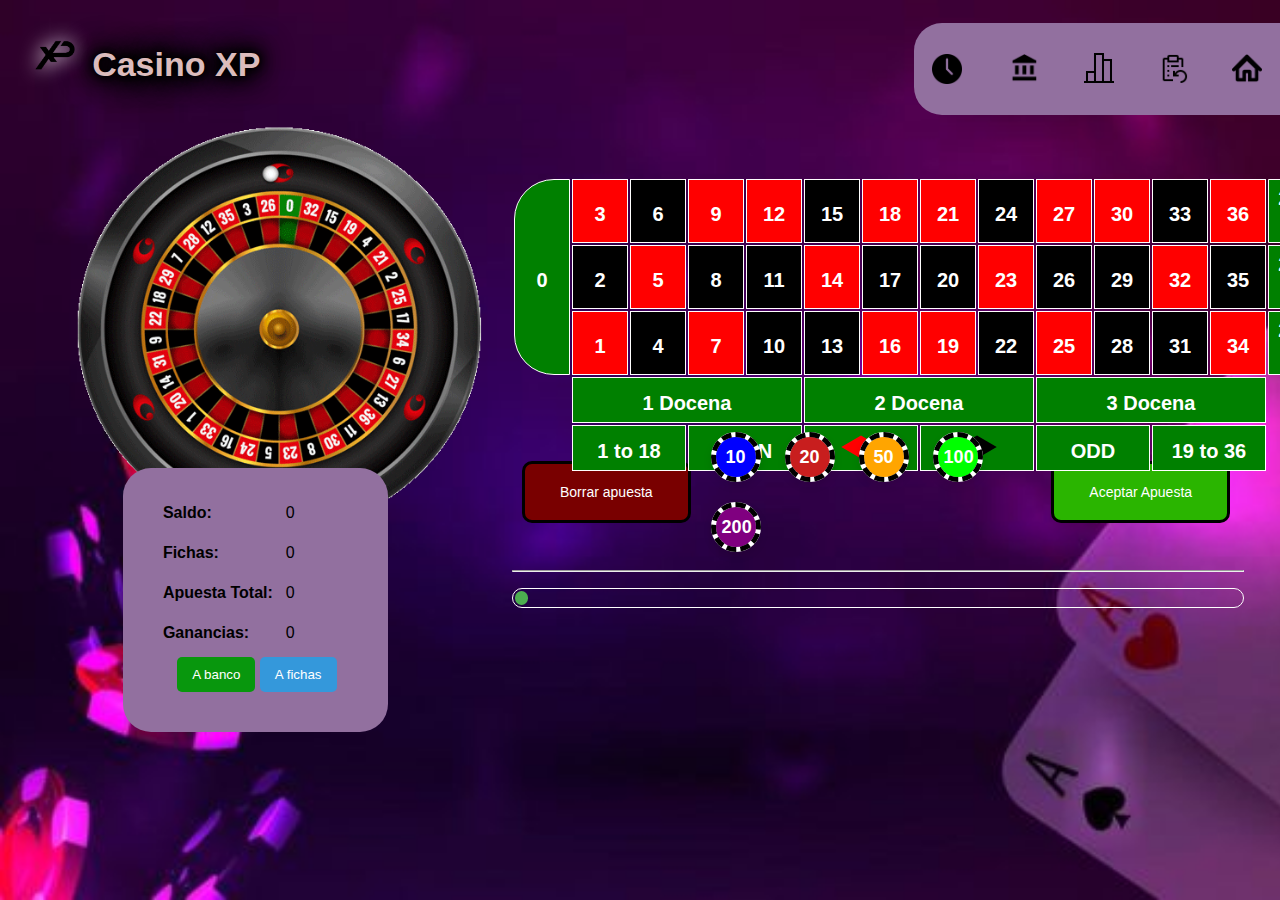
<file: index.html>
<!DOCTYPE html>
<html lang="en">

<head>
    <meta charset="UTF-8">
    <meta name="viewport" content="width=device-width, initial-scale=1.0">
    <title>XP.com</title>
    <link rel="stylesheet" href="estilos/estilo.css" />
</head>

<body>

    <div id="PartDer">

        <div id="Horario">

            <table class="Thora">
                <tbody>
                    <tr>
                        <td>
                            <p id="fotoreloj"></p>
                        </td>
                        <td>
                            <p id="HoraAct" style="font-family: 'Copperplate Gothic Bold', sans-serif;
                            font-style: normal;
                            font-weight: 400;
                            line-height: normal;"></p>
                        </td>
                        <td>
                            <button class="IngSaldo separada" id="btnAbrirModalPrin"></button>
                        </td>

                        <!--modales para ingresar-->
                        <div id="myModalPrin" class="modal">
                            <div class="modal-content">
                                <span id="close1">&times;</span>
                                <p style="font-family: 'Roboto', sans-serif; color: #ffffff; line-height: 1.6;">Indica que desea hacer:</p>
                                <button class="ingresar" id="MIng">INGRESAR</button>
                                <button class="retirar" id="MRet">RETIRAR</button>
                            </div>
                        </div>

                        <div id="myModalIng" class="modal">
                            <div class="modal-content">
                                <span id="close2">&times;</span>
                                <p style="font-family: 'Roboto', sans-serif; color: #ffffff; line-height: 1.6;">Saldo que desea ingresar: </p>
                                <input type="text" id="ingresarCantidad">
                                <button id="btnaceptarIngresar" onclick="IngresarSaldo()">Aceptar</button>
                            </div>
                        </div>

                        <div id="myModalRet" class="modal">
                            <div class="modal-content">
                                <span id="close3">&times;</span>
                                <p style="font-family: 'Roboto', sans-serif; color: #ffffff; line-height: 1.6;">Saldo que desea retirar: </p>
                                <input type="text" id="retirarCantidad">
                                <button id="btnaceptarRetirar" onclick="RetirarSaldo()">Aceptar</button>
                            </div>
                        </div>
                        <!---->
                        <td>
                            <button class="NumerosCali separada" id="btn_Calientes"></button>
                        </td>
                        <div id="myModalCal" class="modal">
                            <div class="modal-content">
                                <span id="close4">&times;</span>

                                <label class="TableNumC">
                                    <label>
                                        <label id="container-Cal">
                                            <div id="calIzq">
                                                <label class="TitCal">Calientes</label>
                                                <label class="NumC" id="1Cal">0</label>
                                                <label class="NumC" id="2Cal">0</label>
                                                <label class="NumC" id="3Cal">0</label>
                                                <label class="NumC" id="4Cal">0</label>
                                                <label class="NumC" id="5Cal">0</label>
                                            </div>
                                            <div id="calDer">
                                                <label class="TitCFrio">Frios</label>
                                                <label class="NumF" id="1Fri">0</label>
                                                <label class="NumF" id="2Fri">0</label>
                                                <label class="NumF" id="3Fri">0</label>
                                                <label class="NumF" id="4Fri">0</label>
                                                <label class="NumF" id="5Fri">0</label>
                                            </div>
                                        </label>
                                    </label>
                                </label>
                            </div>
                        </div>
                        <td>
                            <button class="Result separada" id="btn_resultadosnav"></button>
                        </td>

                        <div id="myModalRes" class="modal">
                            <div class="modal-content">
                                <span id="close5">&times;</span>
                                <div class="table-container-Res" id="tablaRes">
                                    <div class="table-row-Res">
                                        <label class="tablaRes" id="n1">0</label>
                                        <label class="tablaRes" id="n2">0</label>
                                        <label class="tablaRes" id="n3">0</label>
                                        <label class="tablaRes" id="n4">0</label>
                                        <label class="tablaRes" id="n5">0</label>
                                        <label class="tablaRes" id="n6">0</label>
                                        <label class="tablaRes" id="n7">0</label>
                                        <label class="tablaRes" id="n8">0</label>
                                        <label class="tablaRes" id="n9">0</label>
                                        <label class="tablaRes" id="n10">0</label>
                                    </div>
                                    <div class="table-row">
                                        <label class="tablaRes" id="n11">0</label>
                                        <label class="tablaRes" id="n12">0</label>
                                        <label class="tablaRes" id="n13">0</label>
                                        <label class="tablaRes" id="n14">0</label>
                                        <label class="tablaRes" id="n15">0</label>
                                        <label class="tablaRes" id="n16">0</label>
                                        <label class="tablaRes" id="n17">0</label>
                                        <label class="tablaRes" id="n18">0</label>
                                        <label class="tablaRes" id="n19">0</label>
                                        <label class="tablaRes" id="n20">0</label>
                                    </div>
                                    <div class="table-row">
                                        <label class="tablaRes" id="n21">0</label>
                                        <label class="tablaRes" id="n22">0</label>
                                        <label class="tablaRes" id="n23">0</label>
                                        <label class="tablaRes" id="n24">0</label>
                                        <label class="tablaRes" id="n25">0</label>
                                        <label class="tablaRes" id="n26">0</label>
                                        <label class="tablaRes" id="n27">0</label>
                                        <label class="tablaRes" id="n28">0</label>
                                        <label class="tablaRes" id="n29">0</label>
                                        <label class="tablaRes" id="n30">0</label>
                                    </div>
                                    <div class="table-row">
                                        <label class="tablaRes" id="n31">0</label>
                                        <label class="tablaRes" id="n32">0</label>
                                        <label class="tablaRes" id="n33">0</label>
                                        <label class="tablaRes" id="n34">0</label>
                                        <label class="tablaRes" id="n35">0</label>
                                        <label class="tablaRes" id="n36">0</label>
                                        <label class="tablaRes" id="n37">0</label>
                                        <label class="tablaRes" id="n38">0</label>
                                        <label class="tablaRes" id="n39">0</label>
                                        <label class="tablaRes" id="n40">0</label>
                                    </div>
                                    <div class="table-row">
                                        <label class="tablaRes" id="n41">0</label>
                                        <label class="tablaRes" id="n42">0</label>
                                        <label class="tablaRes" id="n43">0</label>
                                        <label class="tablaRes" id="n44">0</label>
                                        <label class="tablaRes" id="n45">0</label>
                                        <label class="tablaRes" id="n46">0</label>
                                        <label class="tablaRes" id="n47">0</label>
                                        <label class="tablaRes" id="n48">0</label>
                                        <label class="tablaRes" id="n49">0</label>
                                        <label class="tablaRes" id="n50">0</label>
                                    </div>
                                    <div class="table-row">
                                        <label class="tablaRes" id="n51">0</label>
                                        <label class="tablaRes" id="n52">0</label>
                                        <label class="tablaRes" id="n53">0</label>
                                        <label class="tablaRes" id="n54">0</label>
                                        <label class="tablaRes" id="n55">0</label>
                                        <label class="tablaRes" id="n56">0</label>
                                        <label class="tablaRes" id="n57">0</label>
                                        <label class="tablaRes" id="n58">0</label>
                                        <label class="tablaRes" id="n59">0</label>
                                        <label class="tablaRes" id="n60">0</label>
                                    </div>
                                    <div class="table-row">
                                        <label class="tablaRes" id="n61">0</label>
                                        <label class="tablaRes" id="n62">0</label>
                                        <label class="tablaRes" id="n63">0</label>
                                        <label class="tablaRes" id="n64">0</label>
                                        <label class="tablaRes" id="n65">0</label>
                                        <label class="tablaRes" id="n66">0</label>
                                        <label class="tablaRes" id="n67">0</label>
                                        <label class="tablaRes" id="n68">0</label>
                                        <label class="tablaRes" id="n69">0</label>
                                        <label class="tablaRes" id="n70">0</label>
                                    </div>
                                    <div class="table-row">
                                        <label class="tablaRes" id="n71">0</label>
                                        <label class="tablaRes" id="n72">0</label>
                                        <label class="tablaRes" id="n73">0</label>
                                        <label class="tablaRes" id="n74">0</label>
                                        <label class="tablaRes" id="n75">0</label>
                                        <label class="tablaRes" id="n76">0</label>
                                        <label class="tablaRes" id="n77">0</label>
                                        <label class="tablaRes" id="n78">0</label>
                                        <label class="tablaRes" id="n79">0</label>
                                        <label class="tablaRes" id="n80">0</label>
                                    </div>
                                    <div class="table-row">
                                        <label class="tablaRes" id="n81">0</label>
                                        <label class="tablaRes" id="n82">0</label>
                                        <label class="tablaRes" id="n83">0</label>
                                        <label class="tablaRes" id="n84">0</label>
                                        <label class="tablaRes" id="n85">0</label>
                                        <label class="tablaRes" id="n86">0</label>
                                        <label class="tablaRes" id="n87">0</label>
                                        <label class="tablaRes" id="n88">0</label>
                                        <label class="tablaRes" id="n89">0</label>
                                        <label class="tablaRes" id="n90">0</label>
                                    </div>
                                    <div class="table-row">
                                        <label class="tablaRes" id="n91">0</label>
                                        <label class="tablaRes" id="n92">0</label>
                                        <label class="tablaRes" id="n93">0</label>
                                        <label class="tablaRes" id="n94">0</label>
                                        <label class="tablaRes" id="n95">0</label>
                                        <label class="tablaRes" id="n96">0</label>
                                        <label class="tablaRes" id="n97">0</label>
                                        <label class="tablaRes" id="n98">0</label>
                                        <label class="tablaRes" id="n99">0</label>
                                        <label class="tablaRes" id="n100">0</label>
                                    </div>
                                </div>
                            </div>
                        </div>

                        <td>
                            <button class="Inicio separada" id="GoingIndex"></button>
                        </td>
                    </tr>
                </tbody>
            </table>
        </div>
        <div id="apartadoTabla">
            <div id="tablaNumeros">
                <table class="tapete-casino">
                    <tbody>
                        <tr>
                            <td rowspan="3" class="green cero num-cell">
                                <button id="numR0">0</button>
                                <div class="figura" id="0"></div>
                            </td>
                            <td class="red num-cell">
                                <button id="numR3">3</button>
                                <div class="figura" id="3"></div>
                            </td>
                            <td class="black num-cell">
                                <button id="numR6">6</button>
                                <div class="figura" id="6"></div>
                            </td>
                            <td class="red num-cell">
                                <button id="numR9">9</button>
                                <div class="figura" id="9"></div>
                            </td>
                            <td class="red num-cell">
                                <button id="numR12">12</button>
                                <div class="figura" id="12"></div>
                            </td>
                            <td class="black num-cell">
                                <button id="numR15">15</button>
                                <div class="figura" id="15"></div>
                            </td>
                            <td class="red num-cell">
                                <button id="numR18">18</button>
                                <div class="figura" id="18"></div>
                            </td>
                            <td class="red num-cell">
                                <button id="numR21">21</button>
                                <div class="figura" id="21"></div>
                            </td>
                            <td class="black num-cell">
                                <button id="numR24">24</button>
                                <div class="figura" id="24"></div>
                            </td>
                            <td class="red num-cell">
                                <button id="numR27">27</button>
                                <div class="figura" id="27"></div>
                            </td>
                            <td class="red num-cell">
                                <button id="numR30">30</button>
                                <div class="figura" id="30"></div>
                            </td>
                            <td class="black num-cell">
                                <button id="numR33">33</button>
                                <div class="figura" id="33"></div>
                            </td>
                            <td class="red num-cell">
                                <button id="numR36">36</button>
                                <div class="figura" id="36"></div>
                            </td>
                            <td class="columnas to2" style="border-top-right-radius: 30px;">
                                <button id="2to1">2 to 1</button>
                                <div class="figuraEspC" id="claseEsp_1"></div>
                            </td>
                        </tr>
                        <tr>
                            <td class="black num-cell">
                                <button id="numR2">2</button>
                                <div class="figura" id="2"></div>
                            </td>
                            <td class="red num-cell">
                                <button id="numR5">5</button>
                                <div class="figura" id="5"></div>
                            </td>
                            <td class="black num-cell">
                                <button id="numR8">8</button>
                                <div class="figura" id="8"></div>
                            </td>
                            <td class="black num-cell">
                                <button id="numR11">11</button>
                                <div class="figura" id="11"></div>
                            </td>
                            <td class="red num-cell">
                                <button id="numR14">14</button>
                                <div class="figura" id="14"></div>
                            </td>
                            <td class="black num-cell">
                                <button id="numR17">17</button>
                                <div class="figura" id="17"></div>
                            </td>
                            <td class="black num-cell">
                                <button id="numR20">20</button>
                                <div class="figura" id="20"></div>
                            </td>
                            <td class="red num-cell">
                                <button id="numR23">23</button>
                                <div class="figura" id="23"></div>
                            </td>
                            <td class="black num-cell">
                                <button id="numR26">26</button>
                                <div class="figura" id="26"></div>
                            </td>
                            <td class="black num-cell">
                                <button id="numR29">29</button>
                                <div class="figura" id="29"></div>
                            </td>
                            <td class="red num-cell">
                                <button id="numR32">32</button>
                                <div class="figura" id="32"></div>
                            </td>
                            <td class="black num-cell">
                                <button id="numR35">35</button>
                                <div class="figura" id="35"></div>
                            </td>
                            <td class="columnas to2">
                                <button id="2to2">2 to 1</button>
                                <div class="figuraEspC" id="claseEsp_2"></div>
                            </td>
                        </tr>
                        <tr>
                            <td class="red num-cell">
                                <button id="numR1">1</button>
                                <div class="figura" id="1"></div>
                            </td>
                            <td class="black num-cell">
                                <button id="numR4">4</button>
                                <div class="figura" id="4"></div>
                            </td>
                            <td class="red num-cell">
                                <button id="numR7">7</button>
                                <div class="figura" id="7"></div>
                            </td>
                            <td class="black num-cell">
                                <button id="numR10">10</button>
                                <div class="figura" id="10"></div>
                            </td>
                            <td class="black num-cell">
                                <button id="numR13">13</button>
                                <div class="figura" id="13"></div>
                            </td>
                            <td class="red num-cell">
                                <button id="numR16">16</button>
                                <div class="figura" id="16"></div>
                            </td>
                            <td class="red num-cell">
                                <button id="numR19">19</button>
                                <div class="figura" id="19"></div>
                            </td>
                            <td class="black num-cell">
                                <button id="numR22">22</button>
                                <div class="figura" id="22"></div>
                            </td>
                            <td class="red num-cell">
                                <button id="numR25">25</button>
                                <div class="figura" id="25"></div>
                            </td>
                            <td class="black num-cell">
                                <button id="numR28">28</button>
                                <div class="figura" id="28"></div>
                            </td>
                            <td class="black num-cell">
                                <button id="numR31">31</button>
                                <div class="figura" id="31"></div>
                            </td>
                            <td class="red num-cell">
                                <button id="numR34">34</button>
                                <div class="figura" id="34"></div>
                            </td>
                            <td class="columnas to2" style="border-bottom-right-radius: 30px;">
                                <button id="2to3">2 to 1</button>
                                <div class="figuraEspC" id="claseEsp_3"></div>
                            </td>
                        </tr>
                        <tr>
                            <td rowspan="2" class="oculto"></td>
                            <td colspan="4" class="varias">
                                <button id="1Doc">1 Docena</button>
                                <div class="figuraEsp4" id="claseEsp_4"></div>
                            </td>
                            <td colspan="4" class="varias">
                                <button id="2Doc">2 Docena</button>
                                <div class="figuraEsp4" id="claseEsp_5"></div>
                            </td>
                            <td colspan="4" class="varias">
                                <button id="3Doc">3 Docena</button>
                                <div class="figuraEsp4" id="claseEsp_6"></div>
                            </td>
                            <td rowspan="2" class="oculto"></td>
                        </tr>
                        <tr>
                            <td colspan="2" class="BtnAba varias">
                                <button id="1to18">1 to 18</button>
                                <div class="figuraEsp" id="claseEsp_7"></div>
                            </td>
                            <td colspan="2" class="BtnAba varias">
                                <button id="EVEN">EVEN</button>
                                <div class="figuraEsp" id="claseEsp_8"></div>
                            </td>
                            <td colspan="2" class="BtnAba varias">
                                <button id="ColorR"></button>
                                <div class="figuraEsp" id="claseEsp_9"></div>
                            </td>
                            <td colspan="2" class="BtnAba varias">
                                <button id="ColorN"></button>
                                <div class="figuraEsp" id="claseEsp_10"></div>
                            </td>
                            <td colspan="2" class="BtnAba varias">
                                <button id="ODD">ODD</button>
                                <div class="figuraEsp" id="claseEsp_11"></div>
                            </td>
                            <td colspan="2" class="BtnAba varias">
                                <button id="19to36">19 to 36</button>
                                <div class="figuraEsp" id="claseEsp_12"></div>
                            </td>
                        </tr>
                    </tbody>
                </table>
            </div>
        </div>

        <div id="avisoEmergente" class="aviso">No va mas</div>

        <div id="BotonFunc">
            <input class="boton-casino borrar" type="button" id="btn_borrar" value="Borrar apuesta">
            <div class="BotonesFunc" id="fichas">
                <div>
                    <button class="botonFicha-redondo ficha" id="Ficha10" style="background-color: #0000FF">10</button>
                    <button class="botonFicha-redondo ficha" id="Ficha20" style="background-color: #c81e1e">20</button>
                    <button class="botonFicha-redondo ficha" id="Ficha50" style="background-color: #FFA500">50</button>
                    <button class="botonFicha-redondo ficha" id="Ficha100"
                        style="background-color: #00FF00">100</button>
                    <button class="botonFicha-redondo ficha" id="Ficha200"
                        style="background-color: #800080">200</button>
                </div>
            </div>
            <input class="boton-casino acep" type="button" id="Btn_aceptarApu" value="Aceptar Apuesta">
        </div>
        <hr>
        <div id="progressBar-container">
            <table id="barraProgr">
                <tr>
                    <td id="barraP">

                    </td>
                </tr>
            </table>
        </div>

    </div>

    <div id="PartIzq">

        <div id="EncabezadoIzq">
            <div id="logoCas">

            </div>
            <div>
                <h2 class="tit1">Casino XP</h2>
            </div>
        </div>

        <div class="Rule"></div>

        <div id="RuleGif"></div>

        <div id="bolitaNumero"></div>

        <div id="info_user">
            <div class="info-item">
                <h4 class="tit_info">Saldo:</h4>
                <p class="resInf" id="saldo_info">0</p>
            </div>
            <div class="info-item">
                <h4 class="tit_info">Fichas:</h4>
                <p class="resInf" id="fichas_info">0</p>
            </div>
            <div class="info-item">
                <h4 class="tit_info">Apuesta Total:</h4>
                <p class="resInf" id="cant_apuesta_info">0</p>
            </div>
            <div class="info-item">
                <h4 class="tit_info">Ganancias:</h4>
                <p class="resInf" id="ganancias_info">0</p>
            </div>
            <div id="btn_trans">
                <button id="TransFormBanco" onclick="FichasABanco()"> A banco </button>
                <button id="TransFormFichas" onclick="BancoAFichas()"> A fichas </button>
            </div>
        </div>

    </div>

    <script src="funciones.js"></script>

</body>

</html>
</file>
<file: estilos/estilo.css>
#logoCas {
    background: url("fotos/logo2.png") no-repeat center center;
    background-size: cover;
    width: 55px;
    height: 55px;
    margin-left: 5%;
    margin-top: 5%;
    z-index: 1;
    filter: drop-shadow(0 0 10px white);
}

#fotoreloj{
    background: url("fotos/reloj.png") no-repeat center center/cover;
    border: none;
    height: 30px;
    width: 30px;
    cursor: pointer;
}

.tit1 {
    position: relative;
    margin-top: -7%;
    margin-left: 18%;
    font-family: "Arial", sans-serif;
    font-size: 34px;
    font-weight: bold;
    color: #dcbcbc;
    text-shadow: 0 0 5px #000000, 0 0 10px #000000, 0 0 15px #000000, 0 0 20px #000000, 0 0 25px #000000, 0 0 30px #000000, 0 0 35px #000000;
    transition: text-shadow 0.3s ease;
}

body {
    background-image: url("fotos/fondo.jpg");
    background-color: lightgray;
    background-repeat: no-repeat;
    background-attachment: fixed;
    background-size: cover;
    margin: 0;
    padding: 0;
    overflow: hidden;
}

#PartIzq {
    float: left;
    width: 40%;
}

#PartDer {
    float: right;
    width: 60%;
}

#apartadoTabla {
    align-items: center;
    width: 100%;
    margin-top: 18%;
}

#progressBar-container {
    overflow: hidden;
    width: 95%;
    height: 18px;
    border-radius: 28px;
    background-color: transparent;
    border: 1px solid rgb(255, 255, 255);
}

#barraProgr {
    width: 0;
    border-radius: 28px;
    height: 100%;
}

#barraP {
    width: 100%;
    height: 100%;
    border-radius: 28px;
    background-color: #4caf50;
}

#tablaNumeros {
    margin-top: 3%;
    text-align: center;
    position: absolute;
}

.tapete-casino {
    width: 106%;
    color: #fff;
}

.tapete-casino button {
    width: auto;
    height: auto;
    padding: 0;
    border: none;
    background-color: transparent;
    color: #fff;
    font-weight: bold;
    font-size: 20px;
    cursor: pointer;
}

.tapete-casino td {
    border: 1px solid #ffffff;
    text-align: center;
    align-content: center;
    font-weight: bold;
    font-size: 30px;
    width: 7%;
    position: relative;
}

.varias {
    background-color: #008000;
    padding: 5px;
}

.tapete-casino td :hover {
    transform: translateY(1px);
    filter: drop-shadow(0 0 10px rgb(255, 255, 255));
}

.to2 {
    background-color: #008000;
    height: 60px;
}

.oculto {
    empty-cells: hide;
    background-color: transparent;
    background: transparent;
}

#ColorR {
    width: 22px;
    height: 22px;
    background: rgb(255, 0, 0);
    -webkit-transform: rotate(135deg) skew(15deg, 15deg);
    -moz-transform: rotate(135deg) skew(15deg, 15deg);
    -ms-transform: rotate(135deg) skew(15deg, 15deg);
    -o-transform: rotate(135deg) skew(15deg, 15deg);
    transform: rotate(135deg) skew(15deg, 15deg);
}

#ColorN {
    width: 22px;
    height: 22px;
    background: black;
    -webkit-transform: rotate(135deg) skew(15deg, 15deg);
    -moz-transform: rotate(135deg) skew(15deg, 15deg);
    -ms-transform: rotate(135deg) skew(15deg, 15deg);
    -o-transform: rotate(135deg) skew(15deg, 15deg);
    transform: rotate(135deg) skew(15deg, 15deg);
}

#ColorR:hover,
#ColorN:hover {
    filter: drop-shadow(0 0 10px white);
}

.red {
    background-color: #FF0000;
    color: #fff;

}

.cero {
    border-top-left-radius: 40px;
    border-bottom-left-radius: 40px;
}

.green {
    background-color: #008000;
}

.black {
    background-color: #000000;
    color: #fff;
}

.BtnAba {
    padding: 5px;
}

#BotonFunc {
    display: flex;
    justify-content: center;
    align-items: center;
    margin-top: 55%;
    margin-right: 5.2%;
}

.botonFicha-redondo {
    width: 50px;
    height: 50px;
    border-radius: 50%;
    display: inline-block;
    justify-content: center;
    align-items: center;
    font-weight: bold;
    font-size: 18px;
    color: white;
    box-shadow: 0 4px 8px rgba(0, 0, 0, 0.1);
    margin: 10px;
    position: relative;
    border: 5px solid white;
    outline: 5px dashed black;
    outline-offset: -5px;
    z-index: 0;
}

.botonFicha-redondo:hover {
    transform: scale(1.1);
    transition: 0.3s ease;
    cursor: pointer;
}

.boton-casino {
    color: white;
    border: none;
    border-radius: 10px;
    padding: 20px 35px;
    font-size: 14px;
    margin: 10px;
    cursor: pointer;
    transition: background-color 0.3s;
    border: 3px solid rgb(0, 0, 0)
}

.acep {
    background-color: #2ab500;
}

.borrar {
    background-color: #790000;
}

.boton-casino:hover,
.botonFicha-redondo:hover {
    transform: scale(1.1);
    box-shadow: 0px 12px 20px rgba(0, 0, 0, 0.2);
}

/* Estilo base para todas las fichas */
.ficha {
    transition: transform 0.3s ease;
}

/* Estilo para la ficha seleccionada */
.ficha.seleccionada {
    transform: scale(1.20);
    color: #000 !important;
    filter: drop-shadow(0 0 10px white);
    z-index: 1;
}


.Rule {
    background: url("fotos/rule.png") no-repeat center center/cover;
    width: 430px;
    height: 430px;
    margin-left: 5%;
    position: absolute;
    z-index: 0;
}

#RuleGif {
    background: url("fotos/rule2.gif") no-repeat center center/cover;
    width: 430px;
    height: 430px;
    margin-left: 5%;
    position: absolute;
    z-index: 1;
}

hr {
    margin-bottom: 2%;
    margin-right: 7%;
    width: 95%;
}

#info_user {
    background-color: rgb(146, 112, 159);
    border-radius: 28px;
    width: 40%;
    height: 10%;
    padding-top: 40px;
    padding-right: 20px;
    padding-bottom: 40px;
    padding-left: 40px;
    margin: 5px;
    margin-top: 75%;
    margin-left: 24%;
    position: relative;
    z-index: 0;
    color: #000;
    font-family: 'Copperplate Gothic Bold', sans-serif;
    font-style: normal;
    font-weight: 500;
    line-height: normal;
}

.tit_info {
    float: left;
    width: 60%;
}

.resInf {
    float: right;
    width: 40%;
    margin-top: 10%;
}

.info-item {
    display: inline-block;
    margin-top: -12%;
    width: 100%;
}


#Horario {
    float: right;
    margin-top: 3%;
    background-color: rgb(146, 112, 159);
    border-radius: 28px;
    border-top-right-radius: 0px;
    border-bottom-right-radius: 0px;
    padding: 12px 15px;
}

.thora {
    border-collapse: separate;
    border-spacing: 30px;
}

.thora td {
    border: none;
}

.Inicio {
    background: url("fotos/hous.png") no-repeat center center/cover;
    border: none;
    height: 30px;
    width: 30px;
    cursor: pointer;
    transition: border-bottom 0.3s ease, transform 0.3s ease;
}

.Inicio:hover {
    transform: translateY(5px);
    border-bottom: 5px solid #16718a;
    text-shadow: 0 0 19px #fff, 0 0 20px #fff, 0 0 30px #fff, 0 0 40px #fff, 0 0 50px #fff, 0 0 60px #fff, 0 0 70px #fff;
}

.Result {
    background: url("fotos/resultados.png") no-repeat center center/cover;
    border: none;
    height: 30px;
    width: 30px;
    cursor: pointer;
    transition: border-bottom 0.3s ease, transform 0.3s ease;
}

.Result:hover {
    transform: translateY(5px);
    border-bottom: 5px solid rgb(175, 167, 76);
    text-shadow: 0 0 19px #fff, 0 0 20px #fff, 0 0 30px #fff, 0 0 40px #fff, 0 0 50px #fff, 0 0 60px #fff, 0 0 70px #fff;
}

.IngSaldo {
    background: url("fotos/banco.png") no-repeat center center/cover;
    border: none;
    height: 30px;
    width: 30px;
    cursor: pointer;
    transition: border-bottom 0.3s ease, transform 0.3s ease;
}

.IngSaldo:hover {
    transform: translateY(5px);
    border-bottom: 5px solid #08970d;
    text-shadow: 0 0 19px #fff, 0 0 20px #fff, 0 0 30px #fff, 0 0 40px #fff, 0 0 50px #fff, 0 0 60px #fff, 0 0 70px #fff;
}

.NumerosCali {
    background: url("fotos/est.png") no-repeat center center/cover;
    border: none;
    height: 30px;
    width: 30px;
    cursor: pointer;
    transition: border-bottom 0.3s ease, transform 0.3s ease;
}

.NumerosCali:hover {
    transform: translateY(5px);
    border-bottom: 5px solid rgb(175, 84, 76);
    text-shadow: 0 0 19px #fff, 0 0 20px #fff, 0 0 30px #fff, 0 0 40px #fff, 0 0 50px #fff, 0 0 60px #fff, 0 0 70px #fff;
}

.separada {
    margin-left: 40px;
}

/* Agrega este estilo al final de tu archivo de estilos (estilo.css) o en el head del HTML */

.modal {
    display: none;
    position: fixed;
    top: 0;
    left: 0;
    width: 100%;
    height: 100%;
    background-color: rgba(0, 0, 0, 0);
    z-index: 2;
}

.modal-content {
    background-color: #635b5bef;
    color: aliceblue;
    margin: 15% auto;
    padding: 20px;
    border: 1px solid #888;
    width: 30%;
    text-align: center;
}

.modal-content p {
    margin-top: 7%;
}

span {
    color: #aaa;
    float: right;
    font-size: 28px;
    font-weight: bold;
}

span:hover,
span:focus {
    color: black;
    text-decoration: none;
    cursor: pointer;
}

#btn_trans {
    margin-left: 7%;
    margin-top: -5%;
}

#TransFormBanco,
#TransFormFichas {
    background-color: #4CAF50;
    /* Color de fondo verde */
    color: white;
    /* Color del texto blanco */
    padding: 10px 15px;
    /* Relleno del botón */
    border: none;
    /* Sin borde */
    border-radius: 5px;
    /* Bordes redondeados */
    cursor: pointer;
}

#TransFormFichas:hover,
#TransFormBanco:hover {
    background-color: #7fff85;
    color: #000;
}

/* Estilo específico para el botón de pasar dinero a fichas */
#TransFormFichas {
    background-color: #3498db;
    /* Color de fondo azul para este botón */
}

/* Estilo específico para el botón de fichas a dinero */
#TransFormBanco {
    background-color: #08970d;
    /* Color de fondo rojo para este botón */
}


.modal {
    display: none;
    position: fixed;
    top: 0;
    left: 0;
    width: 100%;
    height: 100%;
    background-color: rgba(0, 0, 0, 0.7);
    z-index: 2;
}

.modal-content {
    background-color: #635b5bc9;
    color: aliceblue;
    margin: 15% auto;
    padding: 20px;
    border: 1px solid #888;
    width: 30%;
    text-align: center;
}

.modal-content p {
    margin-top: 7%;
}

span {
    color: #aaa;
    float: right;
    font-size: 28px;
    font-weight: bold;
}

.aviso {
    position: fixed;
    top: 50%;
    left: 50%;
    transform: translate(-50%, -50%);
    background-color: #312c2c;
    /* Rojo */
    color: #ffffff;
    /* Texto blanco */
    font-size: 40px;
    padding: 20px;
    display: none;
    z-index: 3;
    border-radius: 15%;
}


#bolitaNumero {
    display: none;
    position: fixed;
    top: 43.5%;
    left: 19%;
    transform: translate(-50%, -50%);
    font-size: 30px;
    /* Ajusta el tamaño del texto según sea necesario */
    color: white;
    padding: 20px;
    border: 1px solid black;
    /* Ajusta el borde según sea necesario */
    border-radius: 15%;
    /* Ajusta el radio del borde según sea necesario */
    z-index: 2;
}

.ficha-apuesta {
    width: 50px;
    height: 50px;
    border-radius: 50%;
    display: inline-block;
    justify-content: center;
    align-items: center;
    font-weight: bold;
    font-size: 18px;
    color: white;
    box-shadow: 0 4px 8px rgba(0, 0, 0, 0.1);
    margin: 10px;
    position: relative;
    border: 5px solid white;
    outline: 5px dashed black;
    outline-offset: -5px;
    z-index: 3;
}

/*tabla resultados*/

.table-container {
    display: table;
    width: 100%;
    border-collapse: collapse;
  }
  
  .table-row {
    display: table-row;
  }
  
  .tablaRes {
    display: table-cell;
    border: 1px solid #bdbdbd;
    padding: 5px;
    text-align: center;
    font-family: 'Arial', sans-serif;
    width: 30px; /* Ancho de las celdas */
    height: 30px; /* Alto de las celdas */
    font-weight: bold;
    text-shadow: 2px 2px 4px rgba(0,0,0,0.5);
    vertical-align: middle;
  }


/*tabla calientes*/

#container-Cal {
    display: table;
    width: 100%;
    border-collapse: collapse;
    margin-top: 10%;
}

#calIzq,
#calDer {
    display: table-row;
}

.TitCal,
.TitCFrio {
    display: table-cell;
    border: 1px solid #bdbdbd;
    text-align: center;
    vertical-align: middle;
    width: 30px;
    height: 30px;
    padding: 10px 10px;
    color: #000;
    font-family: Arial, sans-serif; /* Cambio de fuente */
    font-weight: bold; /* Añadir negrita */
    text-shadow: 2px 2px 4px rgb(255, 255, 255);
}

.NumC,
.NumF {
    display: table-cell;
    border: 1px solid #bdbdbd;
    text-align: center;
    vertical-align: middle;
    width: 30px;
    color: #ffffff;
    height: 30px;
    padding: 10px 10px;
    font-family: Arial, sans-serif;
    font-weight: 900;
    text-shadow: 2px 2px 4px rgba(0,0,0,0.5);
}

#calIzq {
    float: top;
}

#calDer{
    float: bottom;
}

/*Para poner fichas*/

.figura {
    display: none;
    width: 35px;
    height: 35px;
    border-radius: 50%;
    justify-content: center;
    align-items: center;
    font-weight: bold;
    font-size: 18px;
    color: white;
    box-shadow: 0 4px 8px rgba(0, 0, 0, 0.1);
    position: absolute;
    border: 5px solid white;
    outline: 5px dashed black;
    outline-offset: -5px;
    z-index: 1;
    margin-top: -40px !important;
    margin-left: 5px !important;
    line-height: 35px;
    pointer-events: none;
}

.figuraEsp {
    display: none;
    width: 35px;
    height: 35px;
    border-radius: 50%;
    justify-content: center;
    align-items: center;
    font-weight: bold;
    font-size: 18px;
    color: white;
    box-shadow: 0 4px 8px rgba(0, 0, 0, 0.1);
    position: absolute;
    border: 5px solid white;
    outline: 5px dashed black;
    outline-offset: -5px;
    z-index: 1;
    margin-top: -40px !important;
    margin-left: 30% !important;
    line-height: 35px;
    pointer-events: none;
}

.figuraEsp4 {
    display: none;
    width: 35px;
    height: 35px;
    border-radius: 50%;
    justify-content: center;
    align-items: center;
    font-weight: bold;
    font-size: 18px;
    color: white;
    box-shadow: 0 4px 8px rgba(0, 0, 0, 0.1);
    position: absolute;
    border: 5px solid white;
    outline: 5px dashed black;
    outline-offset: -5px;
    z-index: 1;
    margin-top: -40px !important;
    margin-left: 40% !important;
    line-height: 35px;
    pointer-events: none;
}

.figuraEspC{
    display: none;
    width: 35px;
    height: 35px;
    border-radius: 50%;
    justify-content: center;
    align-items: center;
    font-weight: bold;
    font-size: 18px;
    color: white;
    box-shadow: 0 4px 8px rgba(0, 0, 0, 0.1);
    position: absolute;
    border: 5px solid white;
    outline: 5px dashed black;
    outline-offset: -5px;
    z-index: 1;
    margin-top: -40px !important;
    margin-left: 10% !important;
    line-height: 35px;
    pointer-events: none;
}

.modal-content button {
    padding: 10px;
    margin-top: 10px;
    cursor: pointer;
    border: none;
    border-radius: 4px;
  }
  
  /* Estilos para los inputs dentro del modal */
  .modal-content input[type="text"] {
    padding: 8px;
    border-radius: 4px;
    border: 1px solid #ccc;
  }
</file>
